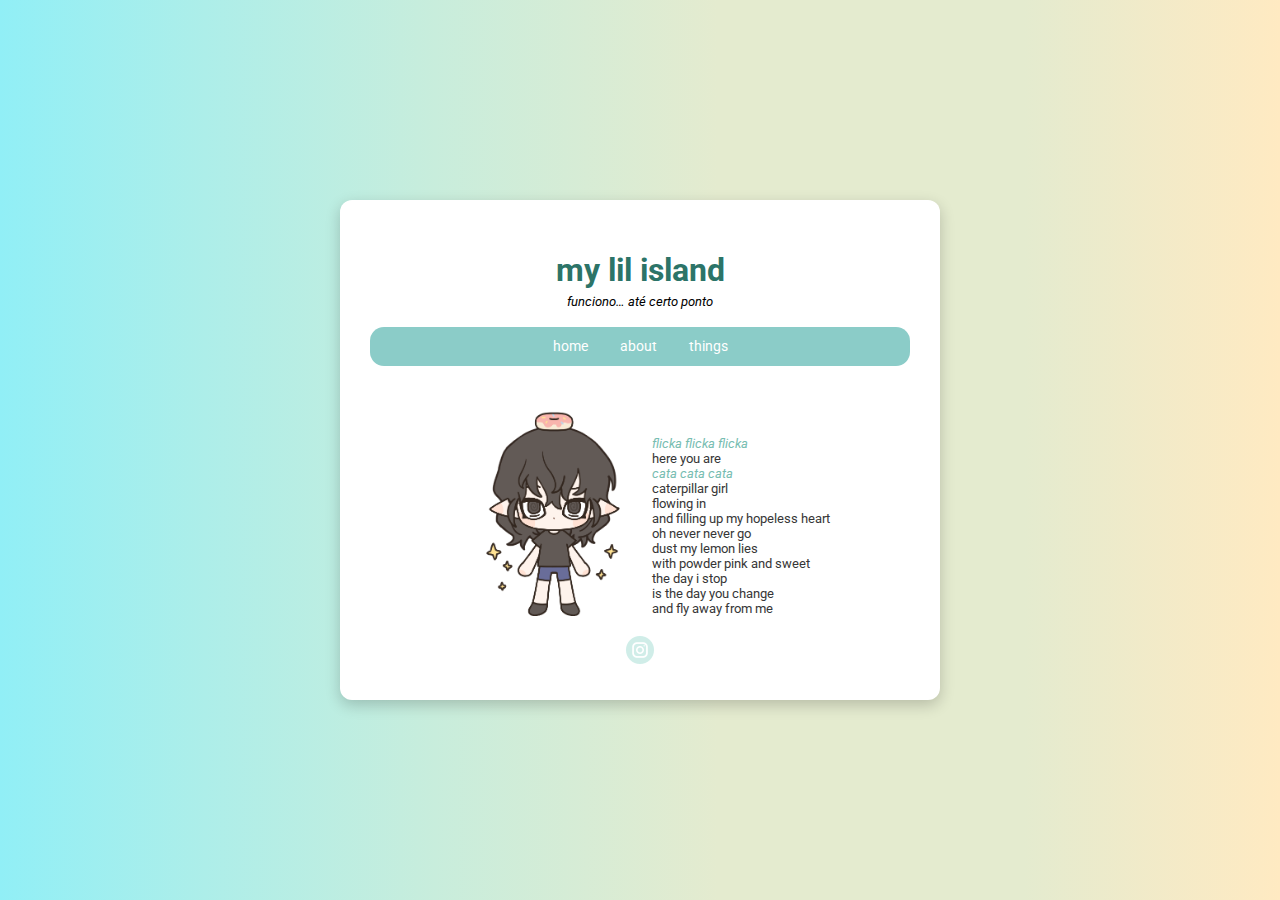
<file: index.html>
<!DOCTYPE html>
<html lang="pt-br">
<head>
    <meta charset="UTF-8">
    <meta name="viewport" content="width=device-width, initial-scale=1.0">
    <title>aaaaaaaaaaaaaaaa</title>
    <link rel="stylesheet" href="style.css">

    <link rel="preconnect" href="https://fonts.googleapis.com">
    <link rel="preconnect" href="https://fonts.gstatic.com" crossorigin>
    <link href="https://fonts.googleapis.com/css2?family=Fredoka:wght@300..700&family=Kalam:wght@300;400;700&family=Lobster&family=Playfair+Display:ital,wght@0,400..900;1,400..900&family=Roboto:ital,wght@0,100..900;1,100..900&display=swap" rel="stylesheet">
</head>
<body>


<div class="corpo">


     <header>
        <h1>my lil island</h1>
        <p class="tagline"><em>funciono… até certo ponto</em></p>

        <nav id='menu'>
            <ul>
              <li><a href='index.html'>home</a></li>
              <li><a href='about.html'>about</a></li>
              <li><a href='things.html'>things</a></li>
            </ul>
        </nav>
     </header>

     <div class="inicio">
        <img src="img\download20250800175642.png" alt="euu" id="avatar">
        <p id="musica">
            <em class="italicomusica">flicka flicka flicka</em><br/>
            here you are<br/>
            <em class="italicomusica">cata cata cata</em><br/>
            caterpillar girl<br/>
            flowing in<br/>
            and filling up my hopeless heart<br/>
            oh never never go<br/>
            dust my lemon lies<br/>
            with powder pink and sweet<br/>
            the day i stop<br/>
            is the day you change<br/>
            and fly away from me
        </p>
    </div>
    <footer class="social">
        <a href="https://www.instagram.com/"><img src="img\instagram2.png" alt=""></a>
    </footer>

</div>

    

</body>

</html>
</file>
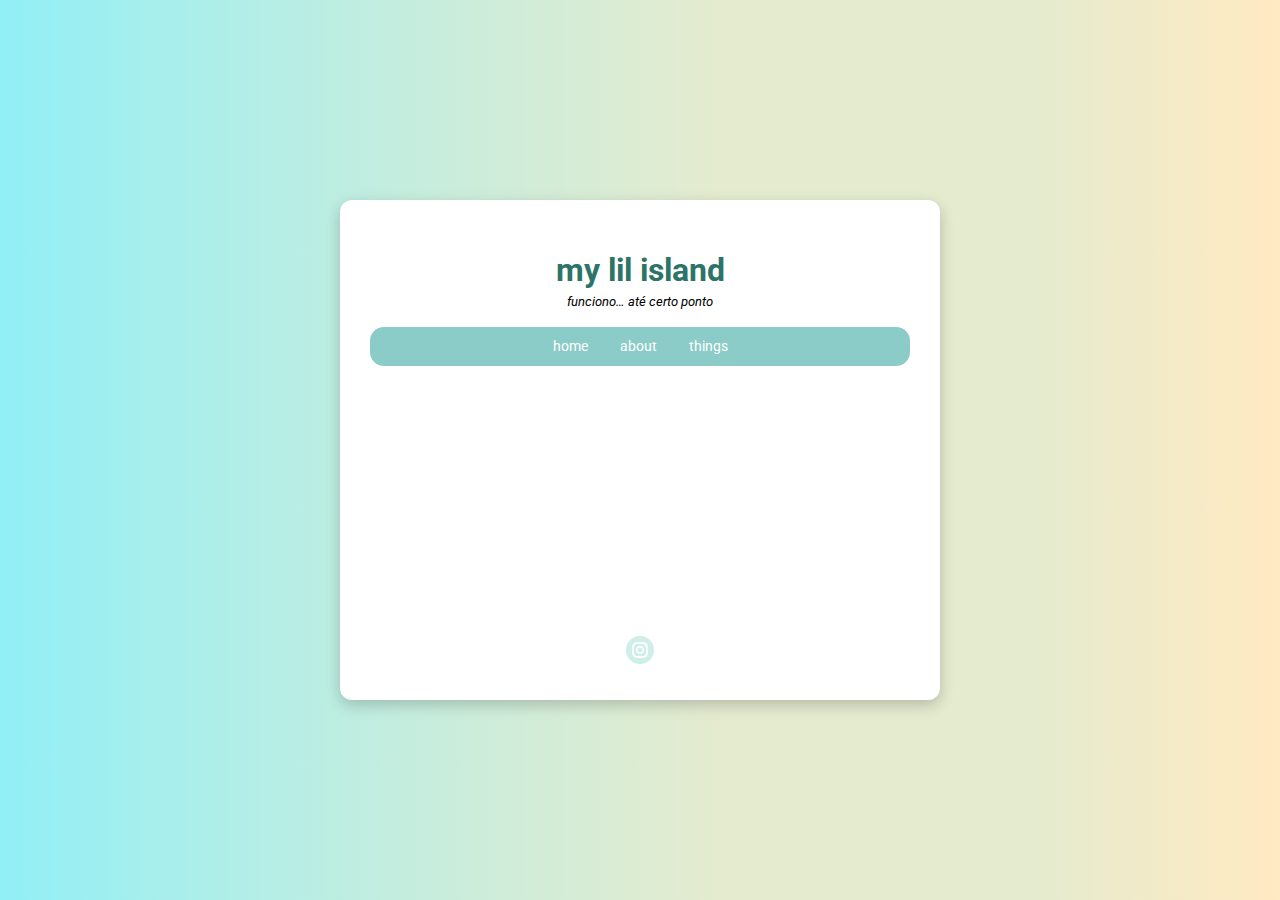
<file: about.html>
<!DOCTYPE html>
<html lang="pt-br">
<head>
    <meta charset="UTF-8">
    <meta name="viewport" content="width=device-width, initial-scale=1.0">
    <title>about</title>
    <link rel="stylesheet" href="style.css">

    <link rel="preconnect" href="https://fonts.googleapis.com">
    <link rel="preconnect" href="https://fonts.gstatic.com" crossorigin>
    <link href="https://fonts.googleapis.com/css2?family=Fredoka:wght@300..700&family=Kalam:wght@300;400;700&family=Lobster&family=Playfair+Display:ital,wght@0,400..900;1,400..900&family=Roboto:ital,wght@0,100..900;1,100..900&display=swap" rel="stylesheet">
</head>
<body>


<div class="corpo">


     <header>
        <h1>my lil island</h1>
        <p class="tagline"><em>funciono… até certo ponto</em></p>

        <nav id='menu'>
            <ul>
              <li><a href='index.html'>home</a></li>
              <li><a href='about.html'>about</a></li>
              <li><a href='things.html'>things</a></li>
            </ul>
        </nav>
     </header>


     <div class="aboutme">
       
    </div>

    
    <footer class="social">
        <a href="https://www.instagram.com/sofiacarolinax/"><img src="img\instagram2.png" alt=""></a>
    </footer>

</div>

    

</body>
</html>
</file>
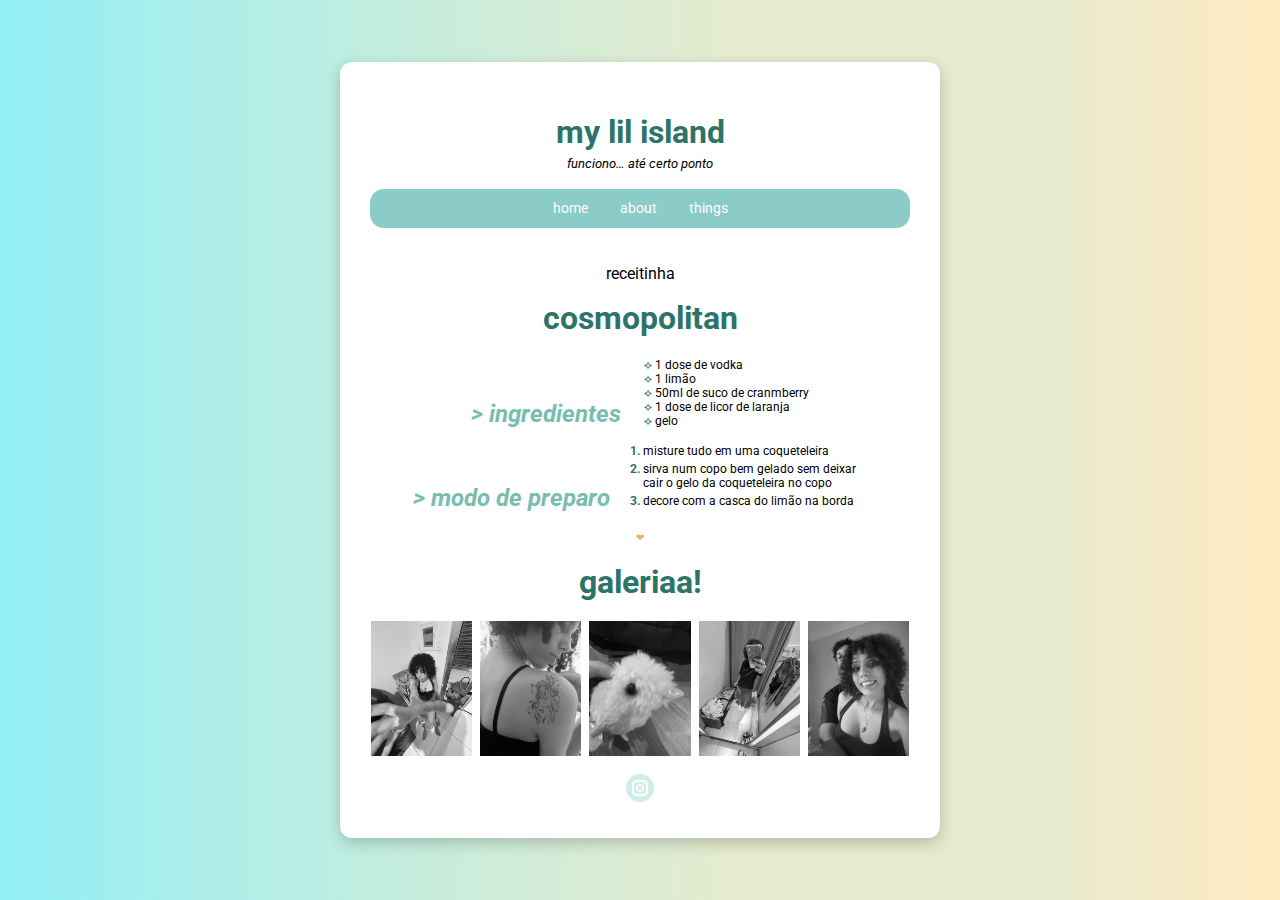
<file: things.html>
<!DOCTYPE html>
<html lang="pt-br">
<head>
    <meta charset="UTF-8">
    <meta name="viewport" content="width=device-width, initial-scale=1.0">
    <title>about</title>
    <link rel="stylesheet" href="style.css">

    <link rel="preconnect" href="https://fonts.googleapis.com">
    <link rel="preconnect" href="https://fonts.gstatic.com" crossorigin>
    <link href="https://fonts.googleapis.com/css2?family=Fredoka:wght@300..700&family=Kalam:wght@300;400;700&family=Lobster&family=Playfair+Display:ital,wght@0,400..900;1,400..900&family=Roboto:ital,wght@0,100..900;1,100..900&display=swap" rel="stylesheet">
</head>
<body>


<div class="corpo">


     <header>
        <h1>my lil island</h1>
        <p class="tagline"><em>funciono… até certo ponto</em></p>

        <nav id='menu'>
            <ul>
              <li><a href='index.html'>home</a></li>
              <li><a href='about.html'>about</a></li>
              <li><a href='things.html'>things</a></li>
            </ul>
        </nav>
     </header>

     

     <div class="things">
       
        <div class="receita">
            <p>receitinha</p>
            <h1>cosmopolitan</h1>
            <div class="ingredientes">
                <h2>> ingredientes</h2>
                    <ul>
                        <li>1 dose de vodka</li>
                        <li>1 limão</li>
                        <li>50ml de suco de cranmberry</li>
                        <li>1 dose de licor de laranja</li>
                        <li>gelo</li>
                    </ul>
            </div>
            <div class="preparo">
                <h2>> modo de preparo</h2>
                    <ol>
                        <li>misture tudo em uma coqueteleira</li>
                        <li>sirva num copo bem gelado sem deixar cair o gelo da coqueteleira no copo</li>
                        <li>decore com a casca do limão na borda</li>
                    </ol>
            </div>            
        </div>

        <div class="separador">
            <p>❤︎</p>
        </div>

        <div class="galeria">
            <h1>galeriaa!</h1>
            
            <img src="img/1.JPEG" alt="">
            <img src="img/2.JPEG" alt="">
            <img src="img/3.JPEG" alt="">
            <img src="img/4.JPEG" alt="">
            <img src="img/5.JPEG" alt="">

        </div>



    </div>

    
    <footer class="social">
        <a href="https://www.instagram.com/sofiacarolinax/"><img src="img\instagram2.png" alt=""></a>
    </footer>

</div>

    

</body>
</html>
</file>
<file: style.css>
body {
  background: #91eff6;
  background: linear-gradient(
    90deg,
    rgba(145, 239, 246, 1) 0%,
    rgba(173, 238, 233, 1) 16%,
    rgba(200, 237, 220, 1) 34%,
    rgba(228, 235, 207, 1) 56%,
    rgba(228, 235, 207, 1) 80%,
    rgba(255, 234, 194, 1) 100%
  );

  display: flex;
  justify-content: center;
  align-items: center;
  min-height: 100vh;
  margin: 0;
}

.corpo {
  background: #ffffff;
  padding: 30px;
  border-radius: 12px;
  box-shadow: 0 5px 15px rgba(0, 0, 0, 0.2);
  width: 600px;
  /* height: 500px; */
  min-height: 500px;
  box-sizing: border-box;
  display: flex;
  flex-direction: column;

  text-align: center;
  /* border-left: 5px solid #fd8f9a; */
  font-family: "Roboto", sans-serif;
}

.inicio {
  display: grid;
  grid-template-columns: 1fr 1fr;
  justify-content: center;
  align-items: end;
  column-gap: 24px;
  row-gap: 0;
  min-height: 220px;
  padding-top: 10px;
}

.social {
  margin-top: auto;
  display: flex;
  justify-content: center;
  padding-top: 16px;
  opacity: 50%;
}

#avatar {
  width: 150px;
  justify-self: end;
  /* float: none; remove o float para o flex funcionar */
}

#musica {
  text-align: left;
  margin: 0;
  max-width: 300px;
  font-size: small;
  color: rgb(54, 54, 54);
}

.italicomusica {
  color: #77bdb1;
}

header h1 {
  font-family: "Playfair Display", sans-serif;
  color: #2c7468;
}

.corpo h1 {
  font-family: "roboto", sans-serif;
  color: #2c7468;
}

.tagline {
  font-size: small;
  margin-top: -17px;
  margin-bottom: 18px;
}



/*------------ things ------------*/

/* receita */

.receita ul,
ol {
  font-family: "roboto";
  padding-left: 0;
  padding-right: 0;
  font-size: 12px;
  max-width: 32ch;
}

/* layout: coluna do título + coluna do conteúdo */
.receita .ingredientes,
.receita .preparo {
  display: grid;
  grid-template-columns: max-content max-content; /* colunas do tamanho do conteúdo */
  column-gap: 16px;
  align-items: end;
  justify-content: center;
  margin: 0;
}

/*tirou o espaço do botton*/
.receita .preparo { 
   margin-bottom: 0;
   margin-top: 16px;
 }


/* listas normais, sem padding gigante */
.receita .ingredientes ul,
.receita .preparo ol {
  margin: 0;
  padding-left: 1.1rem; /* só o recuo do marcador/números */
  font-family: "Roboto", sans-serif;
  font-size: 12px;
  text-align: left;
}

/* seu bullet fofinho */
.ingredientes ul {
  list-style: "⟡ ";
}
.ingredientes ul li::marker{
  font-weight: 400;
  color: #2C7468;
}

.preparo ol li::marker {
  font-weight: 700;        /* deixa só o número em negrito */
  color: #2C7468;          /* opcional */
}

.preparo ol li {
  margin-bottom: 4px; /* ou 8px */;
}


/* 1) zera as margens que empurram o separador */
.receita { margin-bottom: 0; }
.preparo  { margin-bottom: 0; }     /* você já tinha, mantenha */


.galeria  { margin-top: 0; }
.galeria h1 { margin-top: 0; }      /* h1 tem margem-top grande por padrão */

.receita, .galeria {
  max-width: 540px; margin-inline: auto;
}

/* título receita */

.receita h2 {
  margin: 0;
  font-style: italic;
  color: #77bdb1;
  text-align: right; /* encosta o h2 no meio */

}

.receita h1 {
 margin-top: 0;
}

#receitinha {
  font-size: 11px;
  margin: 0;
  display: block;
  color: rgb(59, 59, 59);
  margin-bottom: -6px;
}

/* tentativa de consertar o título da galeria */

.titlesection {
  margin: 0 0 16px;
}

/* galeria */

.galeria img {
  width: auto;
  height: 135px;
  object-fit: cover; /* EXTRA corta sem deformar */
  
  filter: grayscale();
}

.galeria img:hover {
  transform: scale(1.2);
  position: relative; /* fica por cima dos vizinhos */
  z-index: 1;
  /* opcional: */
  box-shadow: 0 8px 16px rgba(0, 0, 0, 0.2);
  filter: none;
}

/* 2) evita margem grande do título da galeria empurrar o separador
.galeria h1{ margin: 0 0 12px; }    zera o topo 
*/


.galeria figure {
margin: 0;
display: contents;
}

/* continuação galeria */

/* Título ocupa a linha inteira */
.galeria h1 {
  flex: 0 0 100%;
  margin: 0 0 12px;
}

/* Galeria: layout simples em flex */
.galeria {
  display: flex;
  flex-wrap: wrap;
  gap: 8px;
  justify-content: center;
  align-items: flex-start;
}

#imgsolo {

}

#figblock {
  display: flex;
  flex-wrap: wrap;
  justify-content: center;
  gap: 8px;
  margin: 0 auto;
}

/* separador */

.separador {
  color: #e0b262;
  font-size: 10px;
  padding: 10px;
}


/* menu */

#menu {
  background: #8bccc8;
  height: 39px;
  border-radius: 14px;
  margin-bottom: 20px;
}

#menu ul,
#menu li {
  margin: 0 auto;
  padding: 0;
  list-style: none;
}

#menu ul {
  width: 100%;
  text-align: center;
}

#menu li {
  display: inline-block;
  position: relative;
}

#menu a {
  display: block;
  line-height: 39px;
  padding: 0 14px;
  text-decoration: none;
  color: #ffffff;
  font-size: 14px;
}

#menu li a:hover {
  color: #2c7468;
  background: #e4f2f0;
}

#menu a.dropdown-arrow:after {
  content: "\25BE";
  margin-left: 5px;
}


/*
div {
  border: 1px solid red
}



*:not(div):not(section):not(article):not(header):not(nav):not(footer) {
  border: 1px solid rgba(0, 0, 255, 0.274);
}


.receita {
  border: 1px solid yellow;
}



section {
  border: 1px solid rgb(217, 255, 0);
}



figure {
  border: 2px solid purple;
}
*/
</file>
